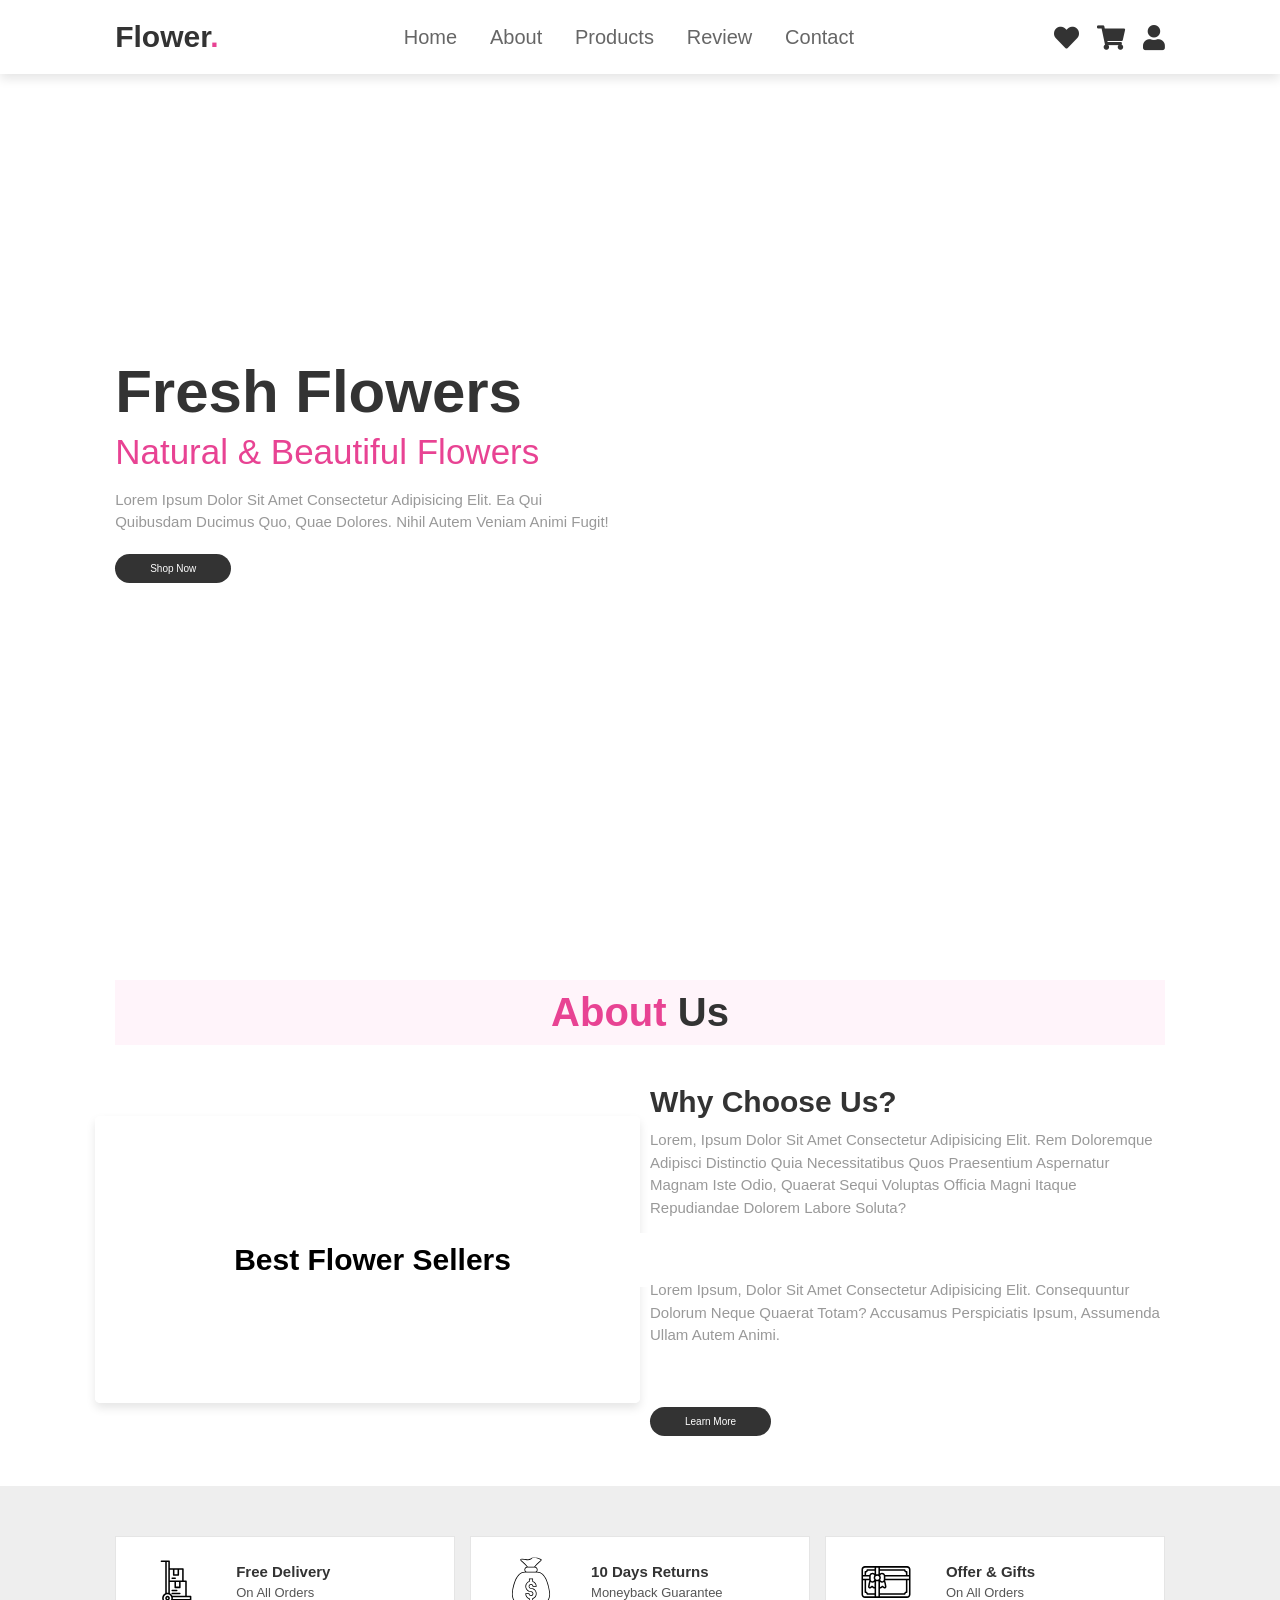
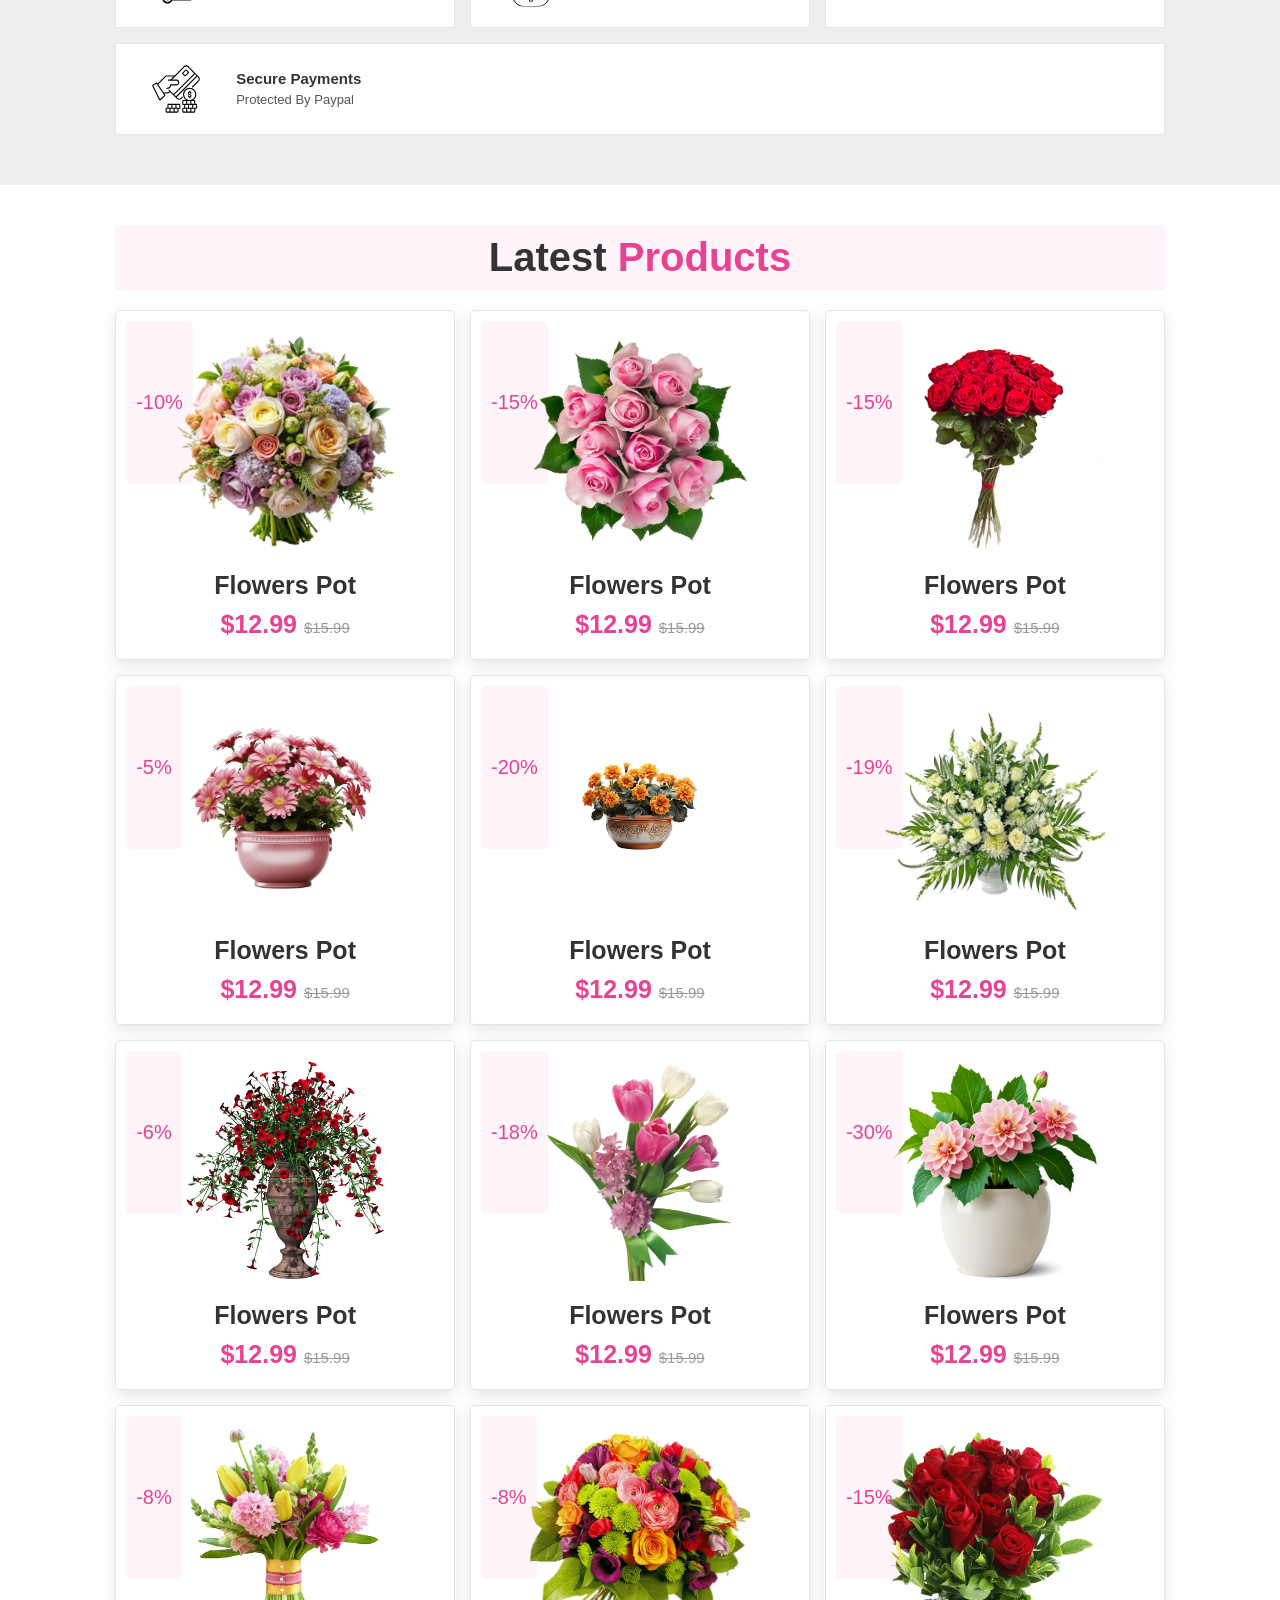
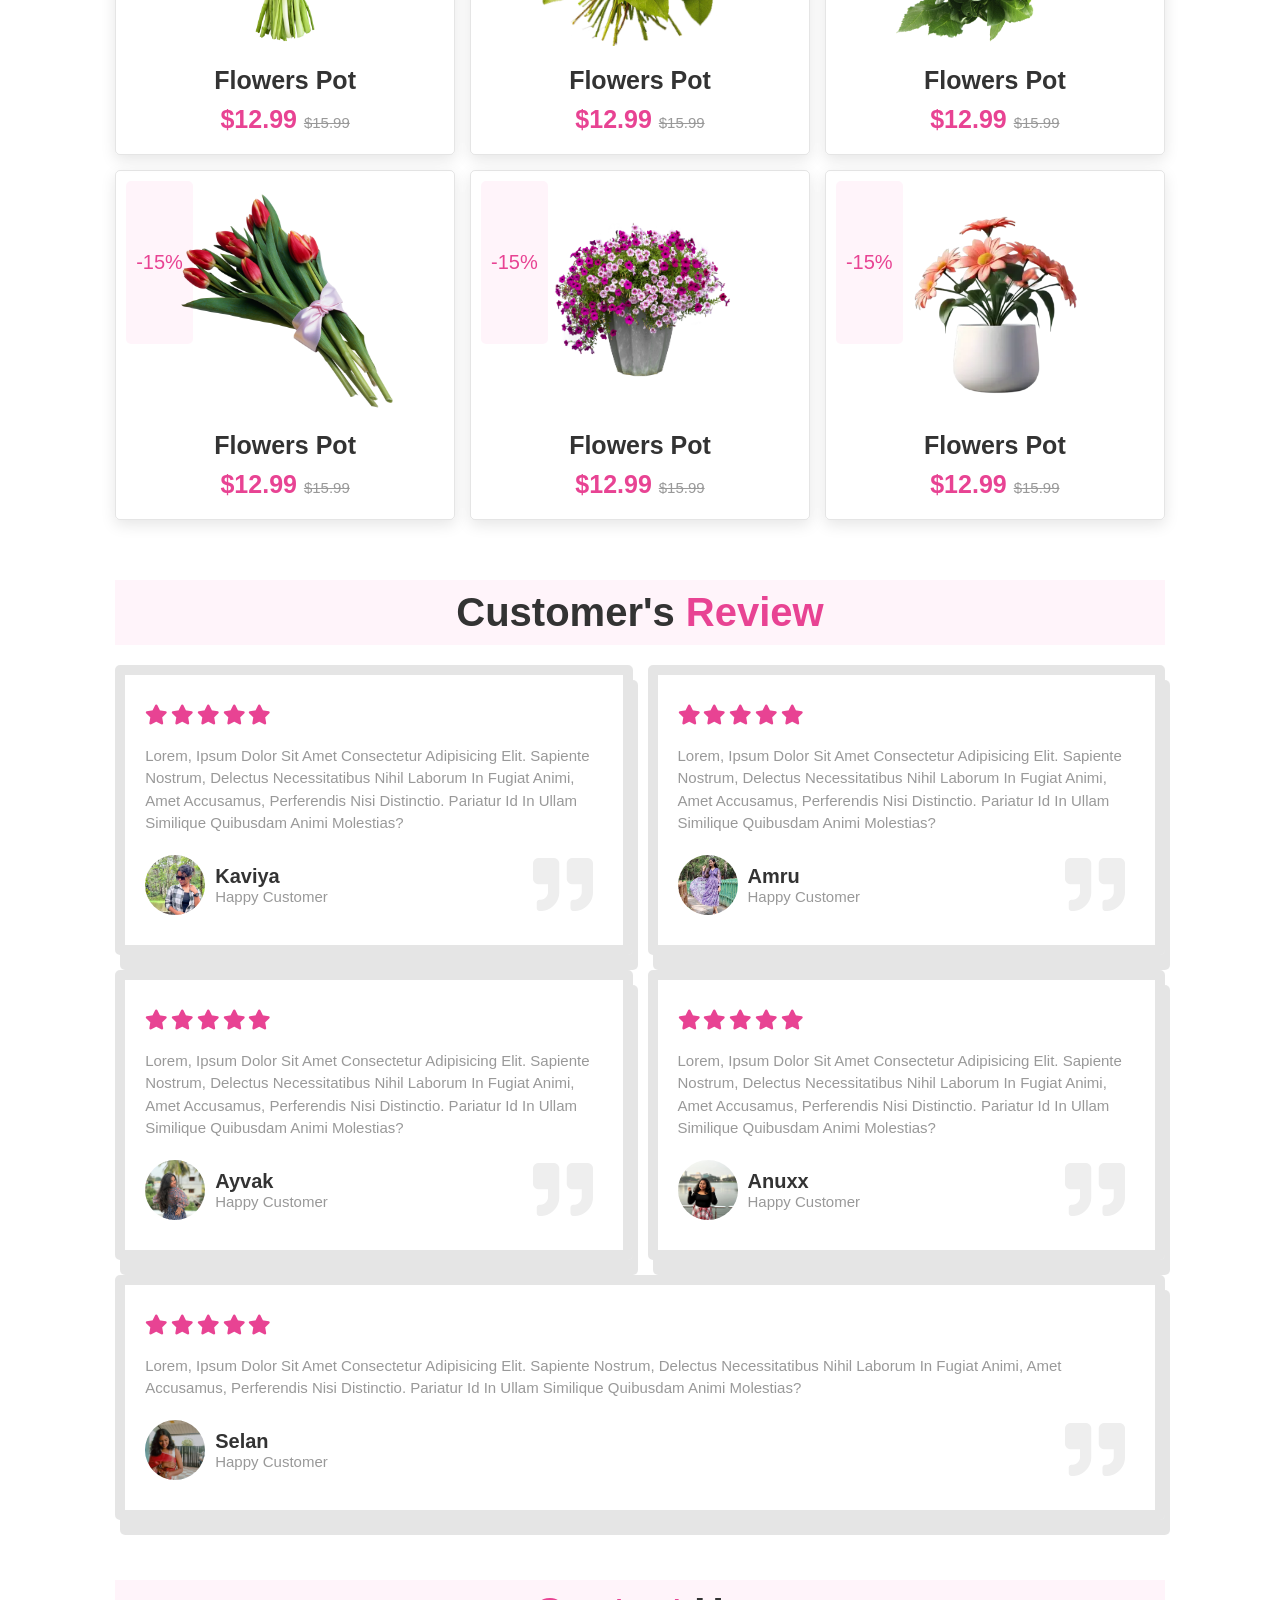
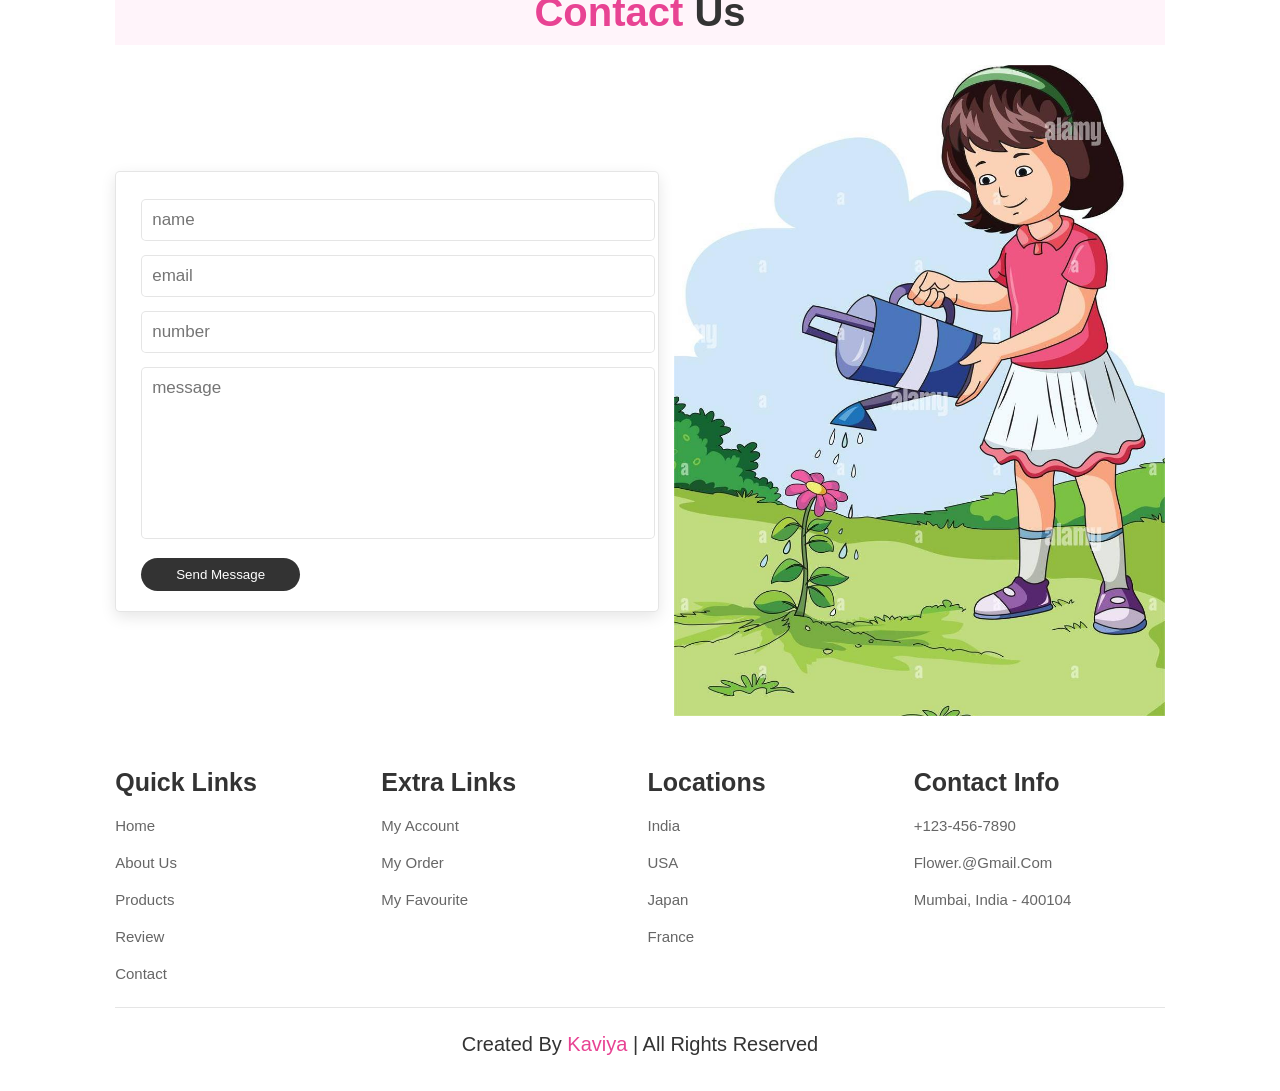
<file: index.html>
<!DOCTYPE html>
<html lang="en">
<head>
    <meta charset="UTF-8">
    <meta name="viewport" content="width=device-width, initial-scale=1.0">
    <title>flower website</title>
    <link rel="stylesheet" href="https://cdnjs.cloudflare.com/ajax/libs/font-awesome/5.15.3/css/all.min.css">
    <link rel="stylesheet" href="style.css">
</head>
<body>
    <header>
        <input type="checkbox" name="" id="toggler">
        <label for="toggler" class="fas fa-bars"></label>
        <a href="#" class="logo">flower<span>.</span></a>
        <nav class="navbar">
            <a href="#home">home</a>
            <a href="#about">about</a>
            <a href="#products">products</a>
            <a href="#review">review</a>
            <a href="#contact">contact</a>
        </nav>
        <div class="icons">
            <a href="#" class="fas fa-heart"></a>
            <a href="#" class="fas fa-shopping-cart"></a>
            <a href="#" class="fas fa-user"></a>
        </div>
    </header>
<section class="home" id="home">
    <div class="content">
        <h3>fresh flowers</h3>
        <span> natural & beautiful flowers</span>
        <p>Lorem ipsum dolor sit amet consectetur adipisicing elit. Ea qui quibusdam ducimus quo, quae dolores. Nihil autem veniam animi fugit!</p>
        <a href="#" class="btn">shop now</a>
    </div>

</section>
<section class="about" id="about">

    <h1 class="heading"><span> about</span> us </h1>
    <div class="row">

        <div class="video-container">
            <video src="flower.mp4.mp4" loop autoplay muted></video>
            <h3>best flower sellers</h3>
        </div>
        <div class="content">
            <h3>why choose us?</h3>
            <p>Lorem, ipsum dolor sit amet consectetur adipisicing elit. Rem doloremque adipisci distinctio quia necessitatibus quos praesentium aspernatur magnam iste odio, quaerat sequi voluptas officia magni itaque repudiandae dolorem labore soluta?</p>
            <p>Lorem ipsum, dolor sit amet consectetur adipisicing elit. Consequuntur dolorum neque quaerat totam? Accusamus perspiciatis ipsum, assumenda ullam autem animi.</p>
            <a href="#" class="btn">learn more</a>
        </div>
    </div>
</section>

<section class="icons-container">
    <div class="icons">
        <img src="delivery.svg" width="80" height="80" alt="">
        <div class="info">
            <h3>free delivery</h3>
            <span>on all orders</span>
        </div>
    </div>

    <div class="icons">
        <img src="money.svg"width="80" height="80" alt="">
        <div class="info">
            <h3>10 days returns</h3>
            <span>moneyback guarantee</span>
        </div>
    </div>

    <div class="icons">
        <img src="gift.svg" width="80" height="80"alt="">
        <div class="info">
            <h3>offer & gifts</h3>
            <span>on all orders</span>
        </div>
    </div>

    <div class="icons">
        <img src="payment.svg"width="80" height="80" alt="">
        <div class="info">
            <h3>secure payments</h3>
            <span>protected by paypal</span>
        </div>
    </div>

</section>
<!--product section starts-->
<section class="products" id="products">
    <h1 class="heading">latest <span>products</span></h1>
    <div class="box-container">

        <div class="box">
            <span class="discount">-10%</span>
            <div class="image">
                <img src="flower1.webp" alt="">
                <div class="icons">
                    <a href="#" class="fas fa-heart"></a>
                    <a href="#" class="cart-btn">add to cart</a>
                    <a href="#" class="fas fa-share"></a>
                </div>
            </div>
            <div class="content">
                <h3>flowers pot</h3>
                <div class="price"> $12.99 <span> $15.99 </span></div>
            </div>
        </div>

        <div class="box">
            <span class="discount">-15%</span>
            <div class="image">
                <img src="flower13.png" alt="">
                <div class="icons">
                    <a href="#" class="fas fa-heart"></a>
                    <a href="#" class="cart-btn">add to cart</a>
                    <a href="#" class="fas fa-share"></a>
                </div>
            </div>
            <div class="content">
                <h3>flowers pot</h3>
                <div class="price"> $12.99 <span> $15.99 </span></div>
            </div>
        </div>

        <div class="box">
            <span class="discount">-15%</span>
            <div class="image">
                <img src="flower3.png" alt="">
                <div class="icons">
                    <a href="#" class="fas fa-heart"></a>
                    <a href="#" class="cart-btn">add to cart</a>
                    <a href="#" class="fas fa-share"></a>
                </div>
            </div>
            <div class="content">
                <h3>flowers pot</h3>
                <div class="price"> $12.99 <span> $15.99 </span></div>
            </div>
        </div>

        <div class="box">
            <span class="discount">-5%</span>
            <div class="image">
                <img src="flower4.png" alt="">
                <div class="icons">
                    <a href="#" class="fas fa-heart"></a>
                    <a href="#" class="cart-btn">add to cart</a>
                    <a href="#" class="fas fa-share"></a>
                </div>
            </div>
            <div class="content">
                <h3>flowers pot</h3>
                <div class="price"> $12.99 <span> $15.99 </span></div>
            </div>
        </div>

        <div class="box">
            <span class="discount">-20%</span>
            <div class="image">
                <img src="flower5.webp"alt="">
                <div class="icons">
                    <a href="#" class="fas fa-heart"></a>
                    <a href="#" class="cart-btn">add to cart</a>
                    <a href="#" class="fas fa-share"></a>
                </div>
            </div>
            <div class="content">
                <h3>flowers pot</h3>
                <div class="price"> $12.99 <span> $15.99 </span></div>
            </div>
        </div>

        <div class="box">
            <span class="discount">-19%</span>
            <div class="image">
                <img src="flower7.webp" alt="">
                <div class="icons">
                    <a href="#" class="fas fa-heart"></a>
                    <a href="#" class="cart-btn">add to cart</a>
                    <a href="#" class="fas fa-share"></a>
                </div>
            </div>
            <div class="content">
                <h3>flowers pot</h3>
                <div class="price"> $12.99 <span> $15.99 </span></div>
            </div>
        </div>

        <div class="box">
            <span class="discount">-6%</span>
            <div class="image">
                <img src="flower8.png" alt="">
                <div class="icons">
                    <a href="#" class="fas fa-heart"></a>
                    <a href="#" class="cart-btn">add to cart</a>
                    <a href="#" class="fas fa-share"></a>
                </div>
            </div>
            <div class="content">
                <h3>flowers pot</h3>
                <div class="price"> $12.99 <span> $15.99 </span></div>
            </div>
        </div>

        <div class="box">
            <span class="discount">-18%</span>
            <div class="image">
                <img src="flower9.png"alt="">
                <div class="icons">
                    <a href="#" class="fas fa-heart"></a>
                    <a href="#" class="cart-btn">add to cart</a>
                    <a href="#" class="fas fa-share"></a>
                </div>
            </div>
            <div class="content">
                <h3>flowers pot</h3>
                <div class="price"> $12.99 <span> $15.99 </span></div>
            </div>
        </div>

        <div class="box">
            <span class="discount">-30%</span>
            <div class="image">
                <img src="flower10.png" alt="">
                <div class="icons">
                    <a href="#" class="fas fa-heart"></a>
                    <a href="#" class="cart-btn">add to cart</a>
                    <a href="#" class="fas fa-share"></a>
                </div>
            </div>
            <div class="content">
                <h3>flowers pot</h3>
                <div class="price"> $12.99 <span> $15.99 </span></div>
            </div>
        </div>

        <div class="box">
            <span class="discount">-8%</span>
            <div class="image">
                <img src="flower11.png"  alt="">
                <div class="icons">
                    <a href="#" class="fas fa-heart"></a>
                    <a href="#" class="cart-btn">add to cart</a>
                    <a href="#" class="fas fa-share"></a>
                </div>
            </div>
            <div class="content">
                <h3>flowers pot</h3>
                <div class="price"> $12.99 <span> $15.99 </span></div>
            </div>
        </div>

        <div class="box">
            <span class="discount">-8%</span>
            <div class="image">
                <img src="flower2.png" alt="">
                <div class="icons">
                    <a href="#" class="fas fa-heart"></a>
                    <a href="#" class="cart-btn">add to cart</a>
                    <a href="#" class="fas fa-share"></a>
                </div>
            </div>
            <div class="content">
                <h3>flowers pot</h3>
                <div class="price"> $12.99 <span> $15.99 </span></div>
            </div>
        </div>
        
        <div class="box">
            <span class="discount">-15%</span>
            <div class="image">
                <img src="flower12.png" alt="">
                <div class="icons">
                    <a href="#" class="fas fa-heart"></a>
                    <a href="#" class="cart-btn">add to cart</a>
                    <a href="#" class="fas fa-share"></a>
                </div>
            </div>
            <div class="content">
                <h3>flowers pot</h3>
                <div class="price"> $12.99 <span> $15.99 </span></div>
            </div>
        </div>

        <div class="box">
            <span class="discount">-15%</span>
            <div class="image">
                <img src="flower14.png" alt="">
                <div class="icons">
                    <a href="#" class="fas fa-heart"></a>
                    <a href="#" class="cart-btn">add to cart</a>
                    <a href="#" class="fas fa-share"></a>
                </div>
            </div>
            <div class="content">
                <h3>flowers pot</h3>
                <div class="price"> $12.99 <span> $15.99 </span></div>
            </div>
        </div>

        <div class="box">
            <span class="discount">-15%</span>
            <div class="image">
                <img src="flower15.webp" alt="">
                <div class="icons">
                    <a href="#" class="fas fa-heart"></a>
                    <a href="#" class="cart-btn">add to cart</a>
                    <a href="#" class="fas fa-share"></a>
                </div>
            </div>
            <div class="content">
                <h3>flowers pot</h3>
                <div class="price"> $12.99 <span> $15.99 </span></div>
            </div>
        </div>

        <div class="box">
            <span class="discount">-15%</span>
            <div class="image">
                <img src="flower16.png" alt="">
                <div class="icons">
                    <a href="#" class="fas fa-heart"></a>
                    <a href="#" class="cart-btn">add to cart</a>
                    <a href="#" class="fas fa-share"></a>
                </div>
            </div>
            <div class="content">
                <h3>flowers pot</h3>
                <div class="price"> $12.99 <span> $15.99 </span></div>
            </div>
        </div>

    </div>

</section>

<!--review section-->
<section class="review" id="review">
    <h1 class="heading">customer's <span>review</span></h1>
    <div class="box-container">
        <div class="box">
            <div class="stars">
                <i class="fas fa-star"></i>
                <i class="fas fa-star"></i>
                <i class="fas fa-star"></i>
                <i class="fas fa-star"></i>
                <i class="fas fa-star"></i>
            </div>
            <p>Lorem, ipsum dolor sit amet consectetur adipisicing elit. Sapiente nostrum, delectus necessitatibus nihil laborum in fugiat animi, amet accusamus, perferendis nisi distinctio. Pariatur id in ullam similique quibusdam animi molestias?</p>
            <div class="user">
                <img src="kaviya.jpeg" alt="">
                <div class="user-info">
                    <h3>kaviya</h3>
                    <span>happy customer</span>
                </div>
            </div>
            <span class="fas fa-quote-right"></span>
            
        </div>   

        <div class="box">
            <div class="stars">
                <i class="fas fa-star"></i>
                <i class="fas fa-star"></i>
                <i class="fas fa-star"></i>
                <i class="fas fa-star"></i>
                <i class="fas fa-star"></i>
            </div>
            <p>Lorem, ipsum dolor sit amet consectetur adipisicing elit. Sapiente nostrum, delectus necessitatibus nihil laborum in fugiat animi, amet accusamus, perferendis nisi distinctio. Pariatur id in ullam similique quibusdam animi molestias?</p>
            <div class="user">
                <img src="amru.jpeg" alt="">
                <div class="user-info">
                    <h3>Amru</h3>
                    <span>happy customer</span>
                </div>
            </div>
            <span class="fas fa-quote-right"></span>  
        </div>

        <div class="box">
            <div class="stars">
                <i class="fas fa-star"></i>
                <i class="fas fa-star"></i>
                <i class="fas fa-star"></i>
                <i class="fas fa-star"></i>
                <i class="fas fa-star"></i>
            </div>
            <p>Lorem, ipsum dolor sit amet consectetur adipisicing elit. Sapiente nostrum, delectus necessitatibus nihil laborum in fugiat animi, amet accusamus, perferendis nisi distinctio. Pariatur id in ullam similique quibusdam animi molestias?</p>
            <div class="user">
                <img src="ayvak.jpeg" alt="">
                <div class="user-info">
                    <h3>ayvak</h3>
                    <span>happy customer</span>
                </div>
            </div>
            <span class="fas fa-quote-right"></span>    
        </div>  
        
        <div class="box">
            <div class="stars">
                <i class="fas fa-star"></i>
                <i class="fas fa-star"></i>
                <i class="fas fa-star"></i>
                <i class="fas fa-star"></i>
                <i class="fas fa-star"></i>
            </div>
            <p>Lorem, ipsum dolor sit amet consectetur adipisicing elit. Sapiente nostrum, delectus necessitatibus nihil laborum in fugiat animi, amet accusamus, perferendis nisi distinctio. Pariatur id in ullam similique quibusdam animi molestias?</p>
            <div class="user">
                <img src="anuxx.jpeg" alt="">
                <div class="user-info">
                    <h3>anuxx</h3>
                    <span>happy customer</span>
                </div>
            </div>
            <span class="fas fa-quote-right"></span>    
        </div>

        <div class="box">
            <div class="stars">
                <i class="fas fa-star"></i>
                <i class="fas fa-star"></i>
                <i class="fas fa-star"></i>
                <i class="fas fa-star"></i>
                <i class="fas fa-star"></i>
            </div>
            <p>Lorem, ipsum dolor sit amet consectetur adipisicing elit. Sapiente nostrum, delectus necessitatibus nihil laborum in fugiat animi, amet accusamus, perferendis nisi distinctio. Pariatur id in ullam similique quibusdam animi molestias?</p>
            <div class="user">
                <img src="selan.jpeg" alt="">
                <div class="user-info">
                    <h3>selan</h3>
                    <span>happy customer</span>
                </div>
            </div>
            <span class="fas fa-quote-right"></span>    
        </div>

    </div>

</section>

<!--contact section-->
<section class="contact" id="contact">

    <h1 class="heading"> <span> contact </span> us </h1>
    <div class="row">
        <form action="">
            <input type="text" placeholder="name" class="box">
            <input type="email" placeholder="email" class="box">
            <input type="number" placeholder="number" class="box">
            <textarea name="" class="box" placeholder="message" cols="30" rows="10"></textarea>
            <input type="submit" value="send message" class="btn">
        </form>

        <div class="image">
            <img src="wtr pring.jpg">
        </div>
    </div>
</section>

<!--footer section-->
<section class="footer">
    <div class="box-container">
        <div class="box">
            <h3>quick links</h3>
            <a href="#">home</a>
            <a href="#">about us</a>
            <a href="#">products</a>
            <a href="#">review</a>
            <a href="#">contact</a>
        </div>

        <div class="box">
            <h3>extra links</h3>
            <a href="#">my account</a>
            <a href="#">my order</a>
            <a href="#">my favourite</a>
        </div>

        <div class="box">
            <h3>locations</h3>
            <a href="#">india</a>
            <a href="#">USA</a>
            <a href="#">japan</a>
            <a href="#">france</a>
        </div>

        <div class="box">
            <h3>contact info</h3>
            <a href="#">+123-456-7890</a>
            <a href="#">flower.@gmail.com</a>
            <a href="#">mumbai, india - 400104</a>
        </div>
    </div>

    <div class="credit"> created by <span> kaviya </span> | all rights reserved</div>
</section>

</body>
</html>
</file>
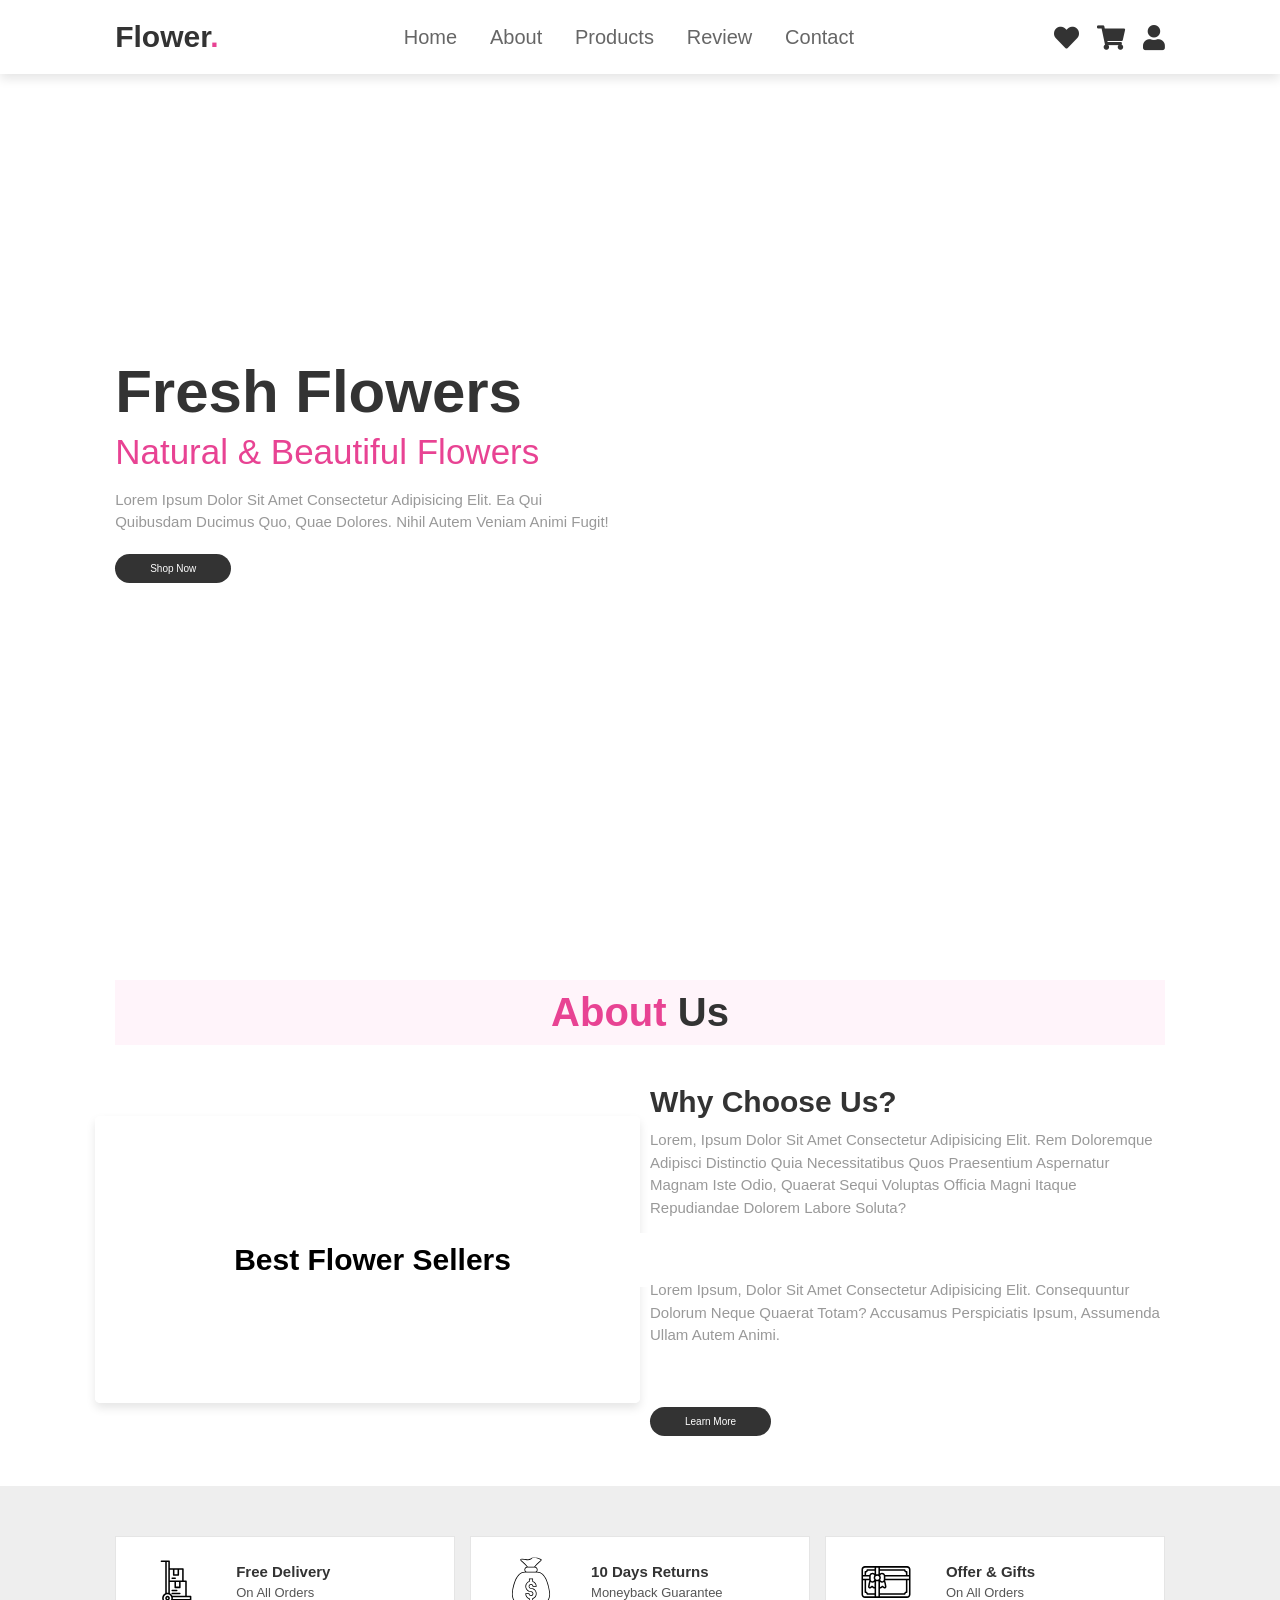
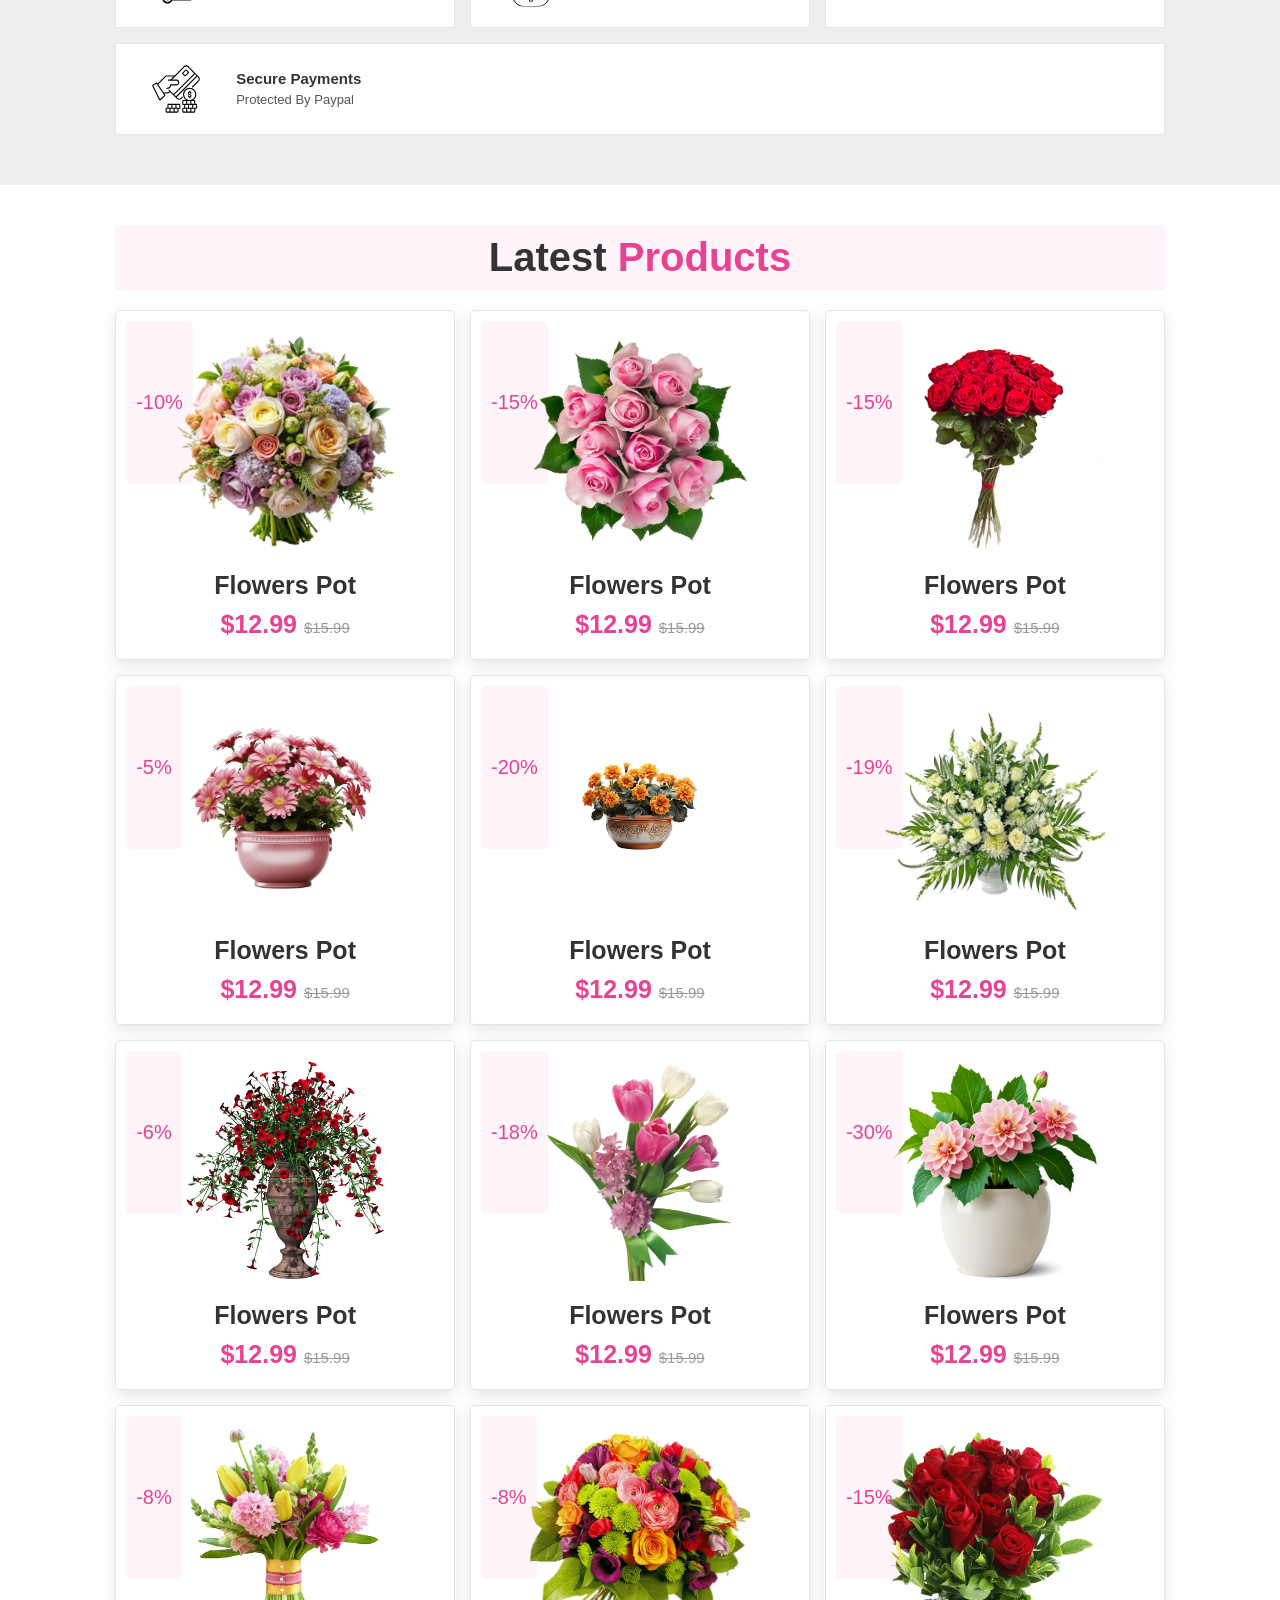
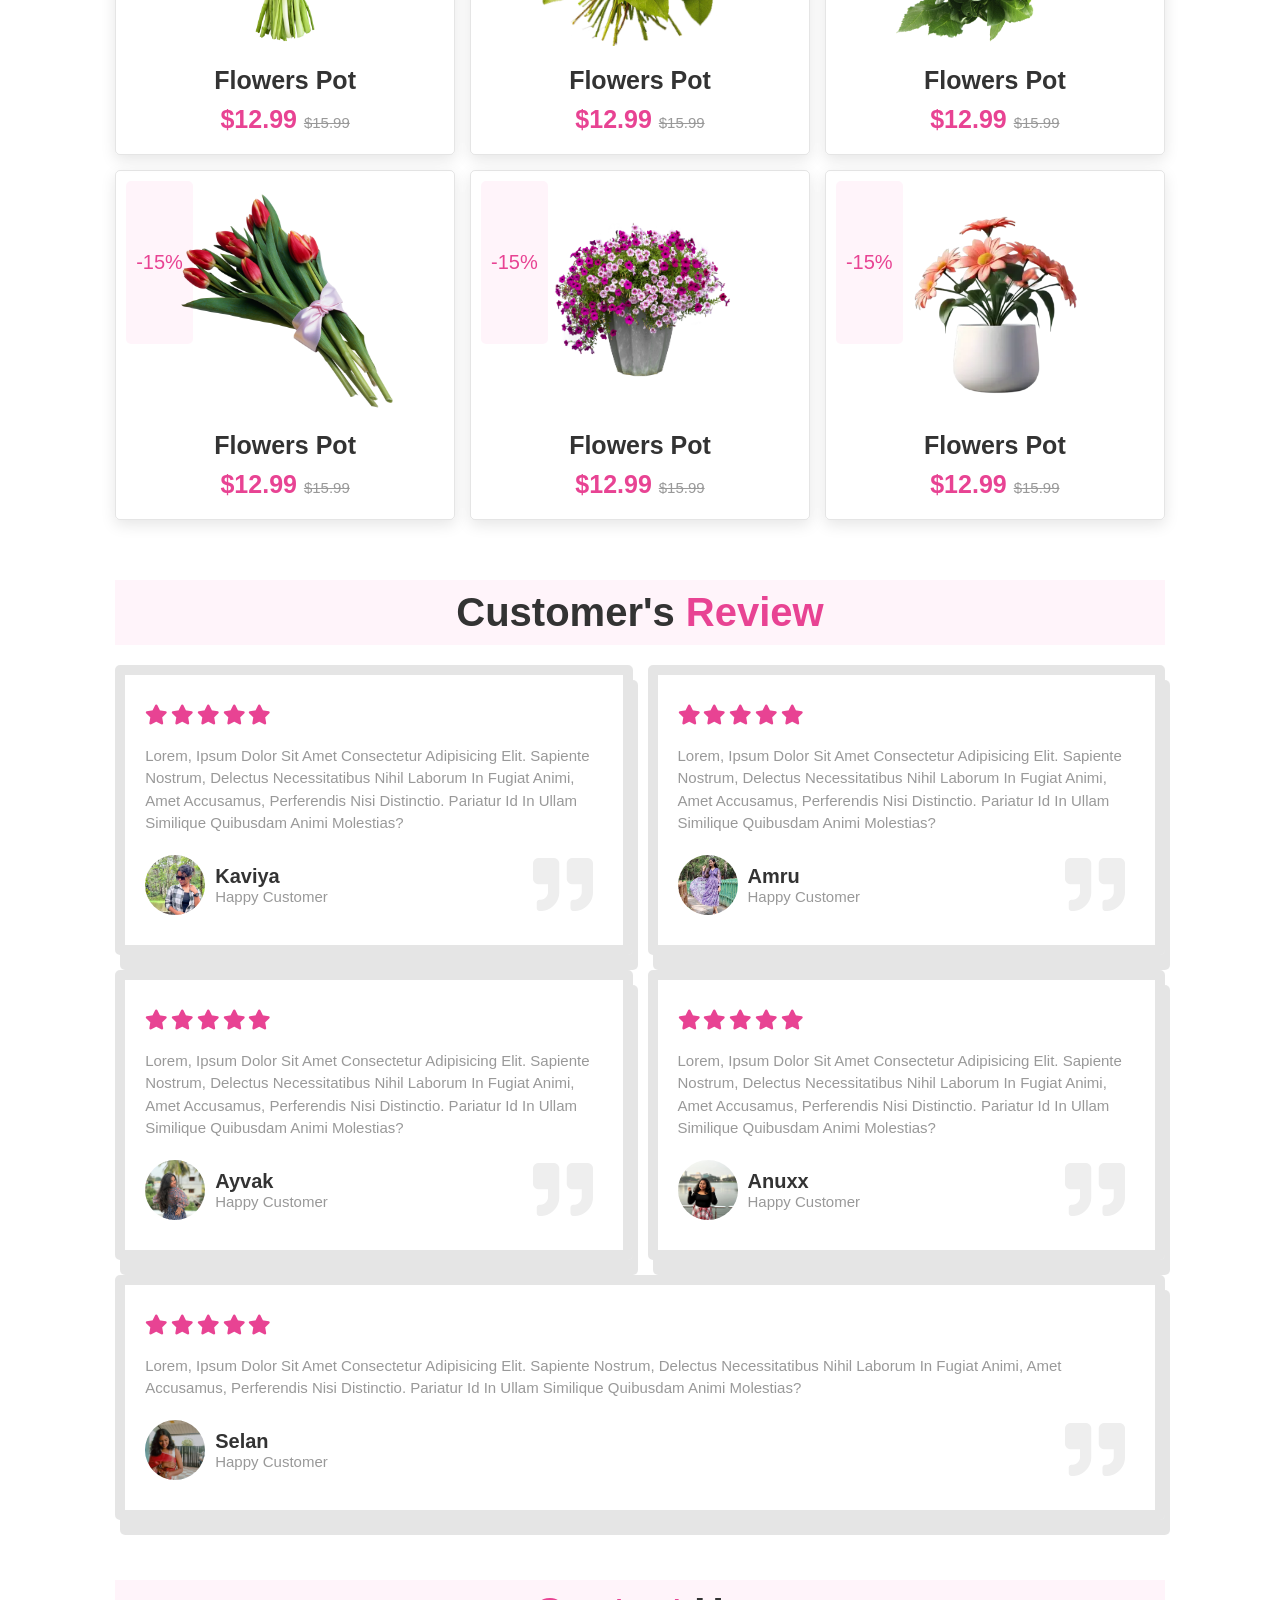
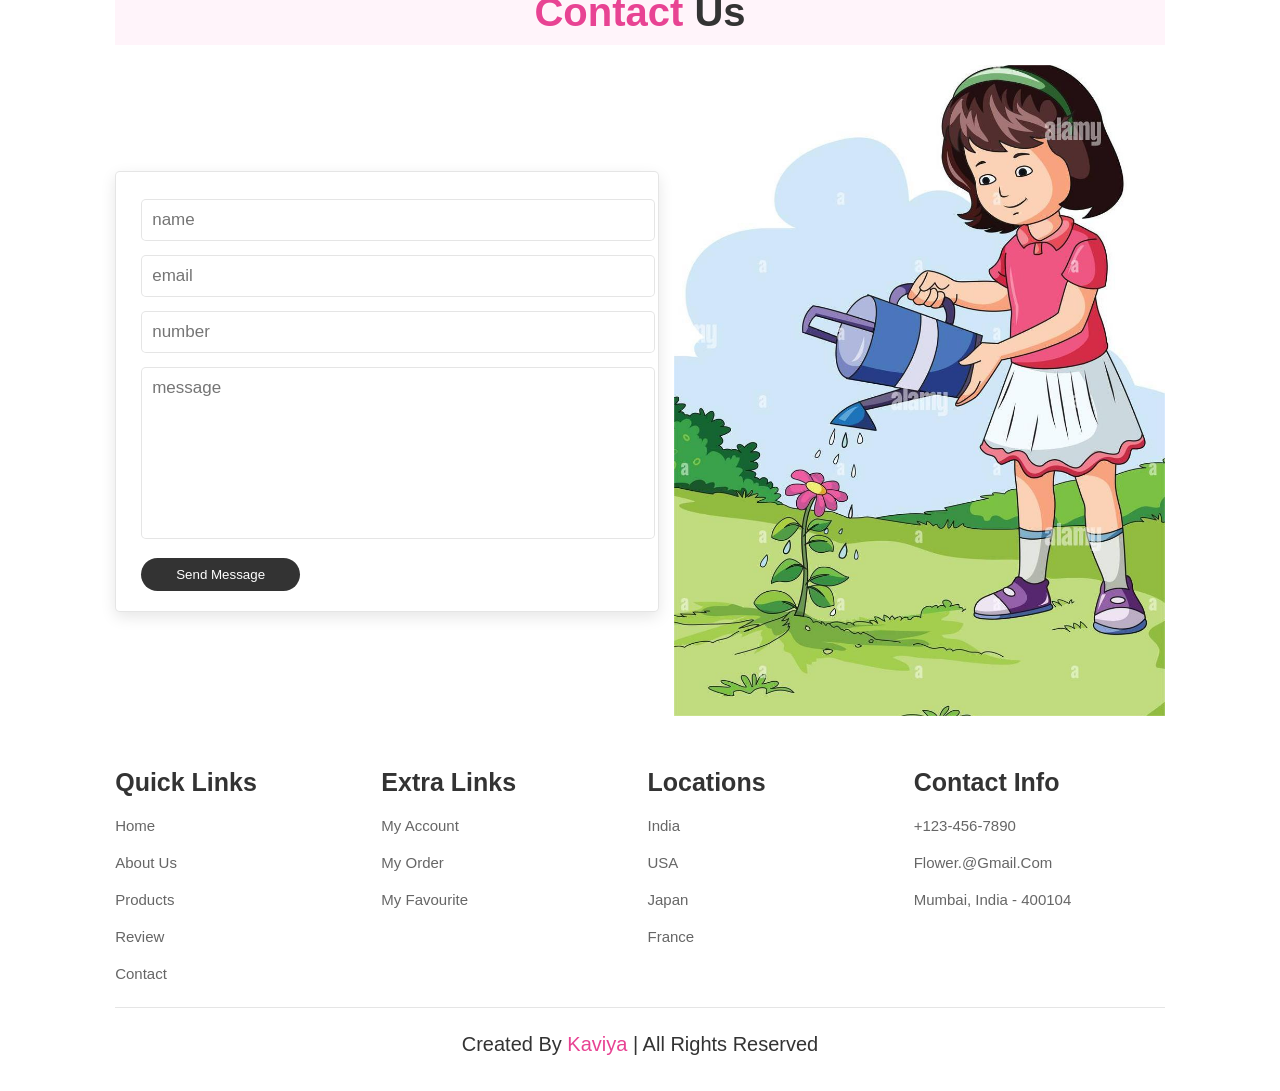
<file: main.html>
<!DOCTYPE html>
<html lang="en">
<head>
    <meta charset="UTF-8">
    <meta name="viewport" content="width=device-width, initial-scale=1.0">
    <title>flower website</title>
    <link rel="stylesheet" href="https://cdnjs.cloudflare.com/ajax/libs/font-awesome/5.15.3/css/all.min.css">
    <link rel="stylesheet" href="style.css">
</head>
<body>
    <header>
        <input type="checkbox" name="" id="toggler">
        <label for="toggler" class="fas fa-bars"></label>
        <a href="#" class="logo">flower<span>.</span></a>
        <nav class="navbar">
            <a href="#home">home</a>
            <a href="#about">about</a>
            <a href="#products">products</a>
            <a href="#review">review</a>
            <a href="#contact">contact</a>
        </nav>
        <div class="icons">
            <a href="#" class="fas fa-heart"></a>
            <a href="#" class="fas fa-shopping-cart"></a>
            <a href="#" class="fas fa-user"></a>
        </div>
    </header>
<section class="home" id="home">
    <div class="content">
        <h3>fresh flowers</h3>
        <span> natural & beautiful flowers</span>
        <p>Lorem ipsum dolor sit amet consectetur adipisicing elit. Ea qui quibusdam ducimus quo, quae dolores. Nihil autem veniam animi fugit!</p>
        <a href="#" class="btn">shop now</a>
    </div>

</section>
<section class="about" id="about">

    <h1 class="heading"><span> about</span> us </h1>
    <div class="row">

        <div class="video-container">
            <video src="flower.mp4.mp4" loop autoplay muted></video>
            <h3>best flower sellers</h3>
        </div>
        <div class="content">
            <h3>why choose us?</h3>
            <p>Lorem, ipsum dolor sit amet consectetur adipisicing elit. Rem doloremque adipisci distinctio quia necessitatibus quos praesentium aspernatur magnam iste odio, quaerat sequi voluptas officia magni itaque repudiandae dolorem labore soluta?</p>
            <p>Lorem ipsum, dolor sit amet consectetur adipisicing elit. Consequuntur dolorum neque quaerat totam? Accusamus perspiciatis ipsum, assumenda ullam autem animi.</p>
            <a href="#" class="btn">learn more</a>
        </div>
    </div>
</section>

<section class="icons-container">
    <div class="icons">
        <img src="delivery.svg" width="80" height="80" alt="">
        <div class="info">
            <h3>free delivery</h3>
            <span>on all orders</span>
        </div>
    </div>

    <div class="icons">
        <img src="money.svg"width="80" height="80" alt="">
        <div class="info">
            <h3>10 days returns</h3>
            <span>moneyback guarantee</span>
        </div>
    </div>

    <div class="icons">
        <img src="gift.svg" width="80" height="80"alt="">
        <div class="info">
            <h3>offer & gifts</h3>
            <span>on all orders</span>
        </div>
    </div>

    <div class="icons">
        <img src="payment.svg"width="80" height="80" alt="">
        <div class="info">
            <h3>secure payments</h3>
            <span>protected by paypal</span>
        </div>
    </div>

</section>
<!--product section starts-->
<section class="products" id="products">
    <h1 class="heading">latest <span>products</span></h1>
    <div class="box-container">

        <div class="box">
            <span class="discount">-10%</span>
            <div class="image">
                <img src="flower1.webp" alt="">
                <div class="icons">
                    <a href="#" class="fas fa-heart"></a>
                    <a href="#" class="cart-btn">add to cart</a>
                    <a href="#" class="fas fa-share"></a>
                </div>
            </div>
            <div class="content">
                <h3>flowers pot</h3>
                <div class="price"> $12.99 <span> $15.99 </span></div>
            </div>
        </div>

        <div class="box">
            <span class="discount">-15%</span>
            <div class="image">
                <img src="flower13.png" alt="">
                <div class="icons">
                    <a href="#" class="fas fa-heart"></a>
                    <a href="#" class="cart-btn">add to cart</a>
                    <a href="#" class="fas fa-share"></a>
                </div>
            </div>
            <div class="content">
                <h3>flowers pot</h3>
                <div class="price"> $12.99 <span> $15.99 </span></div>
            </div>
        </div>

        <div class="box">
            <span class="discount">-15%</span>
            <div class="image">
                <img src="flower3.png" alt="">
                <div class="icons">
                    <a href="#" class="fas fa-heart"></a>
                    <a href="#" class="cart-btn">add to cart</a>
                    <a href="#" class="fas fa-share"></a>
                </div>
            </div>
            <div class="content">
                <h3>flowers pot</h3>
                <div class="price"> $12.99 <span> $15.99 </span></div>
            </div>
        </div>

        <div class="box">
            <span class="discount">-5%</span>
            <div class="image">
                <img src="flower4.png" alt="">
                <div class="icons">
                    <a href="#" class="fas fa-heart"></a>
                    <a href="#" class="cart-btn">add to cart</a>
                    <a href="#" class="fas fa-share"></a>
                </div>
            </div>
            <div class="content">
                <h3>flowers pot</h3>
                <div class="price"> $12.99 <span> $15.99 </span></div>
            </div>
        </div>

        <div class="box">
            <span class="discount">-20%</span>
            <div class="image">
                <img src="flower5.webp"alt="">
                <div class="icons">
                    <a href="#" class="fas fa-heart"></a>
                    <a href="#" class="cart-btn">add to cart</a>
                    <a href="#" class="fas fa-share"></a>
                </div>
            </div>
            <div class="content">
                <h3>flowers pot</h3>
                <div class="price"> $12.99 <span> $15.99 </span></div>
            </div>
        </div>

        <div class="box">
            <span class="discount">-19%</span>
            <div class="image">
                <img src="flower7.webp" alt="">
                <div class="icons">
                    <a href="#" class="fas fa-heart"></a>
                    <a href="#" class="cart-btn">add to cart</a>
                    <a href="#" class="fas fa-share"></a>
                </div>
            </div>
            <div class="content">
                <h3>flowers pot</h3>
                <div class="price"> $12.99 <span> $15.99 </span></div>
            </div>
        </div>

        <div class="box">
            <span class="discount">-6%</span>
            <div class="image">
                <img src="flower8.png" alt="">
                <div class="icons">
                    <a href="#" class="fas fa-heart"></a>
                    <a href="#" class="cart-btn">add to cart</a>
                    <a href="#" class="fas fa-share"></a>
                </div>
            </div>
            <div class="content">
                <h3>flowers pot</h3>
                <div class="price"> $12.99 <span> $15.99 </span></div>
            </div>
        </div>

        <div class="box">
            <span class="discount">-18%</span>
            <div class="image">
                <img src="flower9.png"alt="">
                <div class="icons">
                    <a href="#" class="fas fa-heart"></a>
                    <a href="#" class="cart-btn">add to cart</a>
                    <a href="#" class="fas fa-share"></a>
                </div>
            </div>
            <div class="content">
                <h3>flowers pot</h3>
                <div class="price"> $12.99 <span> $15.99 </span></div>
            </div>
        </div>

        <div class="box">
            <span class="discount">-30%</span>
            <div class="image">
                <img src="flower10.png" alt="">
                <div class="icons">
                    <a href="#" class="fas fa-heart"></a>
                    <a href="#" class="cart-btn">add to cart</a>
                    <a href="#" class="fas fa-share"></a>
                </div>
            </div>
            <div class="content">
                <h3>flowers pot</h3>
                <div class="price"> $12.99 <span> $15.99 </span></div>
            </div>
        </div>

        <div class="box">
            <span class="discount">-8%</span>
            <div class="image">
                <img src="flower11.png"  alt="">
                <div class="icons">
                    <a href="#" class="fas fa-heart"></a>
                    <a href="#" class="cart-btn">add to cart</a>
                    <a href="#" class="fas fa-share"></a>
                </div>
            </div>
            <div class="content">
                <h3>flowers pot</h3>
                <div class="price"> $12.99 <span> $15.99 </span></div>
            </div>
        </div>

        <div class="box">
            <span class="discount">-8%</span>
            <div class="image">
                <img src="flower2.png" alt="">
                <div class="icons">
                    <a href="#" class="fas fa-heart"></a>
                    <a href="#" class="cart-btn">add to cart</a>
                    <a href="#" class="fas fa-share"></a>
                </div>
            </div>
            <div class="content">
                <h3>flowers pot</h3>
                <div class="price"> $12.99 <span> $15.99 </span></div>
            </div>
        </div>
        
        <div class="box">
            <span class="discount">-15%</span>
            <div class="image">
                <img src="flower12.png" alt="">
                <div class="icons">
                    <a href="#" class="fas fa-heart"></a>
                    <a href="#" class="cart-btn">add to cart</a>
                    <a href="#" class="fas fa-share"></a>
                </div>
            </div>
            <div class="content">
                <h3>flowers pot</h3>
                <div class="price"> $12.99 <span> $15.99 </span></div>
            </div>
        </div>

        <div class="box">
            <span class="discount">-15%</span>
            <div class="image">
                <img src="flower14.png" alt="">
                <div class="icons">
                    <a href="#" class="fas fa-heart"></a>
                    <a href="#" class="cart-btn">add to cart</a>
                    <a href="#" class="fas fa-share"></a>
                </div>
            </div>
            <div class="content">
                <h3>flowers pot</h3>
                <div class="price"> $12.99 <span> $15.99 </span></div>
            </div>
        </div>

        <div class="box">
            <span class="discount">-15%</span>
            <div class="image">
                <img src="flower15.webp" alt="">
                <div class="icons">
                    <a href="#" class="fas fa-heart"></a>
                    <a href="#" class="cart-btn">add to cart</a>
                    <a href="#" class="fas fa-share"></a>
                </div>
            </div>
            <div class="content">
                <h3>flowers pot</h3>
                <div class="price"> $12.99 <span> $15.99 </span></div>
            </div>
        </div>

        <div class="box">
            <span class="discount">-15%</span>
            <div class="image">
                <img src="flower16.png" alt="">
                <div class="icons">
                    <a href="#" class="fas fa-heart"></a>
                    <a href="#" class="cart-btn">add to cart</a>
                    <a href="#" class="fas fa-share"></a>
                </div>
            </div>
            <div class="content">
                <h3>flowers pot</h3>
                <div class="price"> $12.99 <span> $15.99 </span></div>
            </div>
        </div>

    </div>

</section>

<!--review section-->
<section class="review" id="review">
    <h1 class="heading">customer's <span>review</span></h1>
    <div class="box-container">
        <div class="box">
            <div class="stars">
                <i class="fas fa-star"></i>
                <i class="fas fa-star"></i>
                <i class="fas fa-star"></i>
                <i class="fas fa-star"></i>
                <i class="fas fa-star"></i>
            </div>
            <p>Lorem, ipsum dolor sit amet consectetur adipisicing elit. Sapiente nostrum, delectus necessitatibus nihil laborum in fugiat animi, amet accusamus, perferendis nisi distinctio. Pariatur id in ullam similique quibusdam animi molestias?</p>
            <div class="user">
                <img src="kaviya.jpeg" alt="">
                <div class="user-info">
                    <h3>kaviya</h3>
                    <span>happy customer</span>
                </div>
            </div>
            <span class="fas fa-quote-right"></span>
            
        </div>   

        <div class="box">
            <div class="stars">
                <i class="fas fa-star"></i>
                <i class="fas fa-star"></i>
                <i class="fas fa-star"></i>
                <i class="fas fa-star"></i>
                <i class="fas fa-star"></i>
            </div>
            <p>Lorem, ipsum dolor sit amet consectetur adipisicing elit. Sapiente nostrum, delectus necessitatibus nihil laborum in fugiat animi, amet accusamus, perferendis nisi distinctio. Pariatur id in ullam similique quibusdam animi molestias?</p>
            <div class="user">
                <img src="amru.jpeg" alt="">
                <div class="user-info">
                    <h3>Amru</h3>
                    <span>happy customer</span>
                </div>
            </div>
            <span class="fas fa-quote-right"></span>  
        </div>

        <div class="box">
            <div class="stars">
                <i class="fas fa-star"></i>
                <i class="fas fa-star"></i>
                <i class="fas fa-star"></i>
                <i class="fas fa-star"></i>
                <i class="fas fa-star"></i>
            </div>
            <p>Lorem, ipsum dolor sit amet consectetur adipisicing elit. Sapiente nostrum, delectus necessitatibus nihil laborum in fugiat animi, amet accusamus, perferendis nisi distinctio. Pariatur id in ullam similique quibusdam animi molestias?</p>
            <div class="user">
                <img src="ayvak.jpeg" alt="">
                <div class="user-info">
                    <h3>ayvak</h3>
                    <span>happy customer</span>
                </div>
            </div>
            <span class="fas fa-quote-right"></span>    
        </div>  
        
        <div class="box">
            <div class="stars">
                <i class="fas fa-star"></i>
                <i class="fas fa-star"></i>
                <i class="fas fa-star"></i>
                <i class="fas fa-star"></i>
                <i class="fas fa-star"></i>
            </div>
            <p>Lorem, ipsum dolor sit amet consectetur adipisicing elit. Sapiente nostrum, delectus necessitatibus nihil laborum in fugiat animi, amet accusamus, perferendis nisi distinctio. Pariatur id in ullam similique quibusdam animi molestias?</p>
            <div class="user">
                <img src="anuxx.jpeg" alt="">
                <div class="user-info">
                    <h3>anuxx</h3>
                    <span>happy customer</span>
                </div>
            </div>
            <span class="fas fa-quote-right"></span>    
        </div>

        <div class="box">
            <div class="stars">
                <i class="fas fa-star"></i>
                <i class="fas fa-star"></i>
                <i class="fas fa-star"></i>
                <i class="fas fa-star"></i>
                <i class="fas fa-star"></i>
            </div>
            <p>Lorem, ipsum dolor sit amet consectetur adipisicing elit. Sapiente nostrum, delectus necessitatibus nihil laborum in fugiat animi, amet accusamus, perferendis nisi distinctio. Pariatur id in ullam similique quibusdam animi molestias?</p>
            <div class="user">
                <img src="selan.jpeg" alt="">
                <div class="user-info">
                    <h3>selan</h3>
                    <span>happy customer</span>
                </div>
            </div>
            <span class="fas fa-quote-right"></span>    
        </div>

    </div>

</section>

<!--contact section-->
<section class="contact" id="contact">

    <h1 class="heading"> <span> contact </span> us </h1>
    <div class="row">
        <form action="">
            <input type="text" placeholder="name" class="box">
            <input type="email" placeholder="email" class="box">
            <input type="number" placeholder="number" class="box">
            <textarea name="" class="box" placeholder="message" cols="30" rows="10"></textarea>
            <input type="submit" value="send message" class="btn">
        </form>

        <div class="image">
            <img src="wtr pring.jpg">
        </div>
    </div>
</section>

<!--footer section-->
<section class="footer">
    <div class="box-container">
        <div class="box">
            <h3>quick links</h3>
            <a href="#">home</a>
            <a href="#">about us</a>
            <a href="#">products</a>
            <a href="#">review</a>
            <a href="#">contact</a>
        </div>

        <div class="box">
            <h3>extra links</h3>
            <a href="#">my account</a>
            <a href="#">my order</a>
            <a href="#">my favourite</a>
        </div>

        <div class="box">
            <h3>locations</h3>
            <a href="#">india</a>
            <a href="#">USA</a>
            <a href="#">japan</a>
            <a href="#">france</a>
        </div>

        <div class="box">
            <h3>contact info</h3>
            <a href="#">+123-456-7890</a>
            <a href="#">flower.@gmail.com</a>
            <a href="#">mumbai, india - 400104</a>
        </div>
    </div>

    <div class="credit"> created by <span> kaviya </span> | all rights reserved</div>
</section>

</body>
</html>
</file>
<file: style.css>
:root{
    --pink:#e84393;
}
*{
    margin: 0;
    padding: 0;
    font-family: Verdana, Geneva, Tahoma, sans-serif;
    outline: none;
    border: none;
    text-decoration: none;
    text-transform: capitalize;
    transition: .2s linear;
}
html{
    font-size: 62.5%;
    scroll-behavior: smooth;
    scroll-padding-top: 6rem;
    overflow-x: hidden;
}
section{
    padding: 2rem 9%;

}
.heading{
    text-align: center;
    font-size: 4rem;
    color: #333;
    padding: 1rem;
    margin: 2rem 0;
    background: rgba(255,51,153,.05);
    
}
.heading span{
    color: var(--pink);
}
.btn{
    display: inline-block;
    margin-top: 1rem;
    border-radius: 5rem;
    background: #333;
    color: #fff;
    padding: .9rem 3.5rem;
    cursor: pointer;
    font-size: 1,7rem;
}

.btn:hover{
    background: var(--pink);
}
header{
    position: fixed;
    top: 0;
    left: 0;
    right: 0;
    background: #fff;
    padding: 2rem 9%;
    display: flex;
    align-items: center;
    justify-content: space-between;
    z-index: 1000;
    box-shadow: 0 .5rem 1rem rgba(0,0,0,.1);
}
header .logo{
    font-size: 3rem;
    color: #333;
    font-weight: bolder;
}
header .logo span{
    color:var(--pink);   
}
header .navbar a{
    font-size: 2rem;
    padding: 0 1.5rem;
    color: #666;    
}
header .navbar a:hover{
    color:var(--pink);
}
header .icons a{
    font-size: 2.5rem;
    color: #333;
    margin-left: 1.5rem;
}
header .icons a:hover{
    color: var(--pink);
}
header #toggler{
    display: none;
}
header .fa-bars{
    font-size: 3rem;
    color: #333;
    border-radius: .5rem;
    padding: .5rem 1.5rem;
    cursor: pointer;
    border: .1rem solid rgba(0,0,0,.3);
    display: none;
}

.home{
    display: flex;
    align-items: center;
    min-height: 100vh;
    background:url(https://images.hdqwalls.com/download/pink-flowers-minimal-4k-g0-1366x768.jpg) no-repeat;
    background-size: cover;
    background-position: center;
}
.home .content{
    max-width: 50rem;
}
.home .content h3{
    font-size: 6rem;
    color: #333;
}
.home .content span{
    font-size: 3.5rem;
    color:var(--pink);
    padding: 1rem 0;
    line-height: 1.5;
}
.home .content p{
    font-size: 1.5rem;
    color:#999;
    padding: 1rem 0;
    line-height: 1.5;
}

.about .row{
    display: flex;
    align-items: center;
    gap: 2rem;
    flex-wrap: wrap;
    padding: 2rem 0;
    padding-bottom: 3rem;

}
.about .row .video-container{
    flex:1 1 40rem;
    position: relative;
    transform: translateX(-20px);

}
.about .row .video-container video{
    width: 100%;
    border: 1.5rem solid #fff;
    border-radius: .5rem;
    box-shadow: 0 .5rem 1rem rgba(0,0,0,.1);
    height: 100%;
    object-fit: cover;
}
.about .row .video-container h3{
    position: absolute;
    top: 50%; transform: translateY(-50%);
    font-size: 3rem;
    background: #fff;
    width: 100%;
    padding: 1rem 2rem;
    text-align: center;
    mix-blend-mode: screen;

}

.about .row .content{
    flex:1 1 40rem;
}
.about .row .content h3{
    font-size: 3rem;
    color: #333;
}
.about .row .content p{
    font-size: 1.5rem;
    color: #999;
    padding: 5rem 0;
    padding-top: 1rem;
    line-height: 1.5;
}


.icons-container{
    background: #eee;
    display: flex;
    flex-wrap: wrap;
    gap: 1.5rem;
    padding-top: 5rem;
    padding-bottom: 5rem;
    justify-content: space-between;
}
.icons-container .icons{
    background: #fff;
    border: .1rem solid rgba(0,0,0,.1);
    padding: 2rem;
    display: flex;
    align-items: center;
    flex:1 1 25rem;

}
.icons-container .icons img{
    height: 5rem;
    margin-right: 2rem;
}
.icons-container .icons h3{
    color: #333;
    padding-bottom: .5rem;
    font-size: 1.5rem;

}
.icons-container .icons span{
    color: #555;
    font-size: 1.3rem;
    
}

.products .box-container{
    display: flex;
    flex-wrap: wrap;
    gap: 1.5rem;
}
.products .box-container .box{
    flex:1 1 30rem;
    box-shadow: 0 .5rem 1.5rem rgba(0,0,0,.1);
    border-radius: .5rem;
    border: .1rem solid rgba(0,0,0,.1);
    position: relative;
}
.products .box-container .box .discount{
    position: absolute;
    top: 1rem;
    left:1rem;
    padding: 7rem 1rem;
    font-size: 2rem;
    color: var(--pink);
    background: rgba(255,51,153,.05);
    z-index: 1;
    border-radius: .5rem;
}
.products .box-container .box .image{
    position: relative;
    text-align: center;
    padding-top: 2rem;
    overflow: hidden;


}

.products .box-container .box .image img{
    width: 220px;
    height: 220px;
    object-fit: contain;
    display: block;
    margin: auto;
}
.products .box-container .box:hover .image img{
    transform: scale(1.1);
    
}
.products .box-container .box .image .icons{
    position: absolute;
    bottom: -7rem; left: 0; right: 0;
    display: flex;
}

.products .box-container .box:hover  .image .icons{
    bottom: 0;

}
.products .box-container .box .image .icons a{
    height: 5rem;
    line-height: 5rem;
    font-size: 2rem;
    width: 50%;
    background: var(--pink);
    color: #fff;

}
.products .box-container .box .image .icons .cart-btn{
    border-left: .1rem solid #fff7;
    border-right: .1rem solid #fff7;
    width: 100%;
}
.products .box-container .box .image .icons a:hover{
    background: #333;
}

.products .box-container .box .content{
    padding: 2rem;
    text-align: center;

}
.products .box-container .box .content h3{
    font-size: 2.5rem;
    color: #333;

}
.products .box-container .box .content .price{
    font-size: 2.5rem;
    color: var(--pink);
    font-weight: bolder;
    padding-top: 1rem;
    
}
.products .box-container .box .content .price span{
    font-size: 1.5rem;
    color: #999;
    font-weight: lighter;
    text-decoration: line-through;
    
}


.review .box-container{
    display: flex;
    flex-wrap: wrap;
    gap: 1.5rem;
}
.review .box-container .box{
    flex: 1 1 30rem;
    box-shadow: 0.5rem 1.5rem rgba(0,0,0,.1);
    border-radius: .5rem;
    padding: 3rem 2rem;
    position: relative;
    border: 1rem solid rgba(0,0,0,.1);
}
.review .box-container .box .fa-quote-right{
    position: absolute;
    bottom: 3rem; right: 3rem;
    font-size: 6rem;
    color: #eee;
}
.review .box-container .box .stars i{
    color: var(--pink);
    font-size: 2rem;

}
.review .box-container .box p{
    color: #999;
    font-size: 1.5rem;
    line-height: 1.5;
    padding-top: 2rem;
    
}
.review .box-container .box .user{
    display: flex;
    align-items: center;
    padding-top: 2rem;

}
.review .box-container .box .user img{
    height: 6rem;
    width: 6rem;
    border-radius: 50%;
    object-fit: cover;
    margin-right: 1rem;
}
.review .box-container .box .user h3{
    font-size: 2rem;
    color: #333;
}
.review .box-container .box .user span{
    font-size: 1.5rem;
    color: #999;
}

.contact .row{
    display: flex;
    flex-wrap: wrap-reverse;
    gap: 1.5rem;
    align-items: center;

}
.contact .row form{
    flex: 1 1 40rem;
    padding: 2rem 2.5rem;
    box-shadow: 0 .5rem 1.5rem rgba(0,0,0,.1);
    border: .1rem solid rgba(0,0,0,.1);
    background: #fff;
    border-radius: .5rem;
}
.contact .row .image{
    flex: 1 1 40rem;
}
.contact .row .image img{
    width: 100%;

}

.contact .row form .box{
    padding: 1rem;
    font-size: 1.7rem;
    color: #333;
    text-transform: none;
    border: .1rem solid rgba(0,0,0,.1);
    border-radius: .5rem;
    margin: .7rem 0;
    width: 100%;


}
.contact .row form .box:focus{
    border-color: var(--pink);

}
.contact .row form textarea{
    height: 15rem;
    resize: none;
}


.footer .box-container{
    display: flex;
    flex-wrap: wrap;
    gap: 1.5rem;
}
.footer .box-container .box{
    flex: 1 1 25rem;
}
.footer .box-container .box h3{
    color: #333;
    font-size: 2.5rem;
    padding: 1rem 0;

}
.footer .box-container .box a{
    display: block;
    color: #666;
    font-size: 1.5rem;
    padding: 1rem 0;
  
}
.footer .box-container .box a:hover{
    color: var(--pink);
    text-decoration: underline;
}
.footer .credit{
    text-align: center;
    padding: 1.5rem;
    margin-top: 1.5rem;
    padding-top: 2.5rem;
    font-size: 2rem;
    color: #333;
    border-top: .1rem solid rgba(0,0,0,.1);

}
.footer .credit span{
    color: var(--pink);

}


























@media (max-width:991px){
    html{
        font-size: 55%;
    }
    header{
        padding: 2rem;
    }
    section{
        padding: 2rem;
    }
    .home{
        background-position: left;
    }
}

@media (max-width:768px){

    header .fa-bars{
        display: block;
    }

    header .navbar{
        position: absolute;
        top: 100%;
        left: 0;
        right: 0;
        background: #eee;
        border-top: .1rem solid rgba(0,0,0,.1);
        clip-path:polygon(0 0, 100% 0, 100% 0, 0 0);
    }

    header #toggler:checked ~ .navbar{
        clip-path:polygon(0 0, 100% 0, 100% 0, 0 0);

    }

     header .navbar a{
        margin: 1.5rem;
        padding: 1.5rem;
        background: #fff;
        border: .1rem solid rgba(0,0,0,.1);
        display: block;
    }
    .home .content h3{
        font-size: 5rem;

    }
    .home .content span{
        font-size: 2.5rem;

    }
    .icons-container .icons h3{

        font-size: 2rem;

    }
    .icons-container .icons span{
        color: #555;
        font-size: 1.3rem;
    }

    


@media (max-width:450px){

    html{
        font-size: 50%;
    }
    .heading{
        font-size: 3rem;
    }
}

}
</file>
